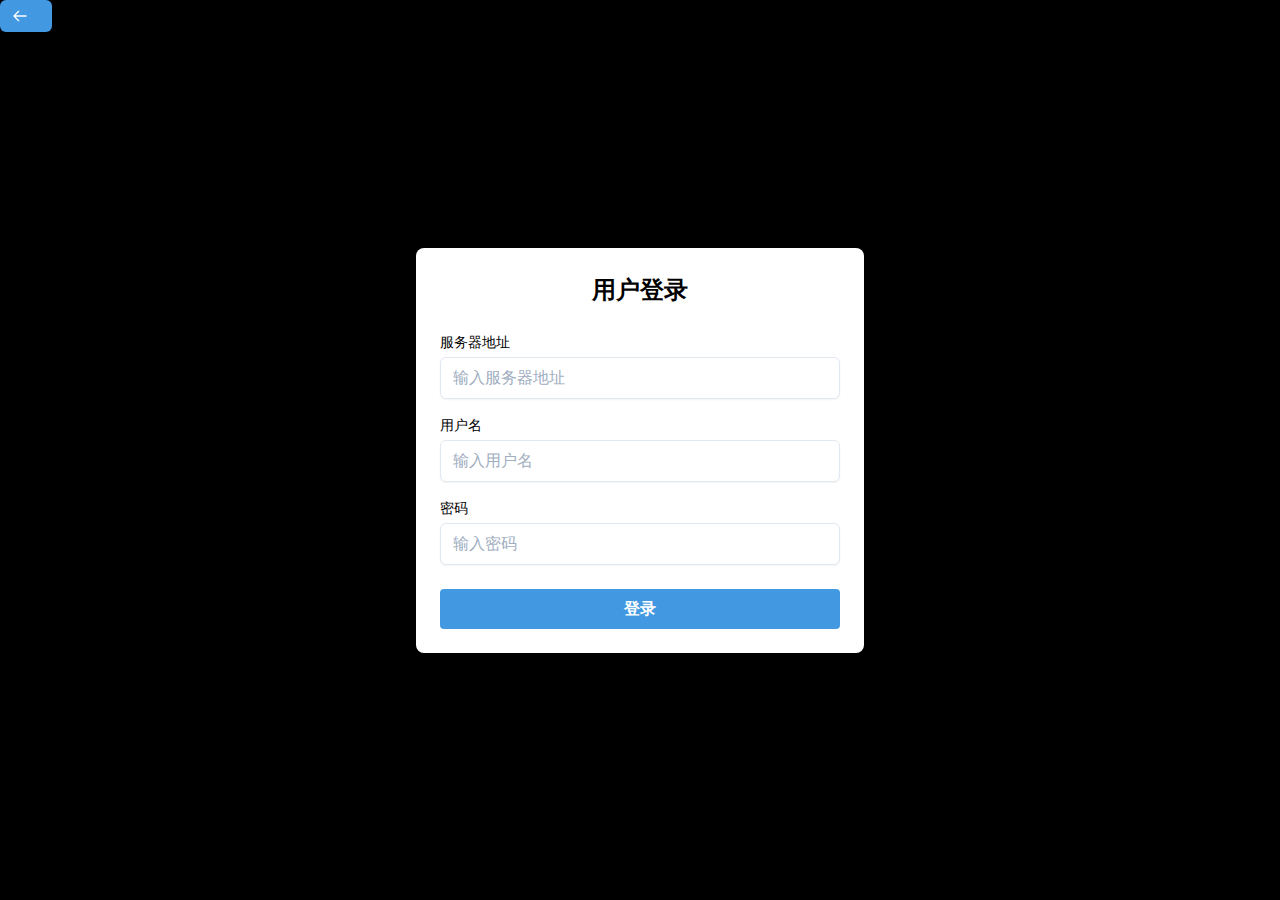
<file: login.html>
<!DOCTYPE html>
<html>
	<head>
		<meta charset="utf-8">
		<meta name="viewport" content="initial-scale=1.0, maximum-scale=1.0, user-scalable=no" />
		<link rel="stylesheet" href="css/tailwind.min.css" />
		<title>Login</title>
		<style type="text/css">
			body {
				background-color: black;
			}
		</style>
	</head>
	<body>
		<a href="index.html" class="absolute top-2 left-2 inline-flex items-center px-4 py-2 bg-blue-500 text-white rounded-md text-sm font-medium hover:bg-blue-600 focus:outline-none focus:ring-2 focus:ring-blue-500 focus:ring-offset-2">
		    <svg xmlns="http://www.w3.org/2000/svg" class="h-4 w-4 mr-2 -ml-1" fill="none" viewBox="0 0 24 24" stroke="currentColor" stroke-width="2">
		        <path stroke-linecap="round" stroke-linejoin="round" d="M10 19l-7-7m0 0l7-7m-7 7h18" />
		    </svg>
		</a>
		<div class="min-h-screen flex items-center justify-center bg-zinc-100 dark:bg-zinc-800 p-4">
		  <div class="max-w-md w-full bg-white dark:bg-zinc-700 shadow-md rounded-lg p-6">
		    <h2 class="text-2xl font-bold text-center text-zinc-900 dark:text-white mb-6">用户登录</h2>
		    <div class="mb-4">
		      <label for="server" class="block text-sm font-medium text-zinc-700 dark:text-zinc-300">服务器地址</label>
		      <input type="text" id="server" class="mt-1 block w-full px-3 py-2 border border-zinc-300 dark:border-zinc-600 rounded-md shadow-sm placeholder-zinc-400 focus:outline-none focus:ring-indigo-500 focus:border-indigo-500 dark:bg-zinc-600 dark:text-white" placeholder="输入服务器地址">
		    </div>
		    <div class="mb-4">
		      <label for="username" class="block text-sm font-medium text-zinc-700 dark:text-zinc-300">用户名</label>
		      <input type="text" id="username" class="mt-1 block w-full px-3 py-2 border border-zinc-300 dark:border-zinc-600 rounded-md shadow-sm placeholder-zinc-400 focus:outline-none focus:ring-indigo-500 focus:border-indigo-500 dark:bg-zinc-600 dark:text-white" placeholder="输入用户名">
		    </div>
		    <div class="mb-6">
		      <label for="password" class="block text-sm font-medium text-zinc-700 dark:text-zinc-300">密码</label>
		      <input type="password" id="password" class="mt-1 block w-full px-3 py-2 border border-zinc-300 dark:border-zinc-600 rounded-md shadow-sm placeholder-zinc-400 focus:outline-none focus:ring-indigo-500 focus:border-indigo-500 dark:bg-zinc-600 dark:text-white" placeholder="输入密码">
		    </div>
		    <button class="w-full bg-blue-500 text-white font-bold py-2 px-4 rounded hover:bg-blue-700 focus:outline-none focus:shadow-outline">登录</button>
		  </div>
		</div>
	</body>
</html>
</file>
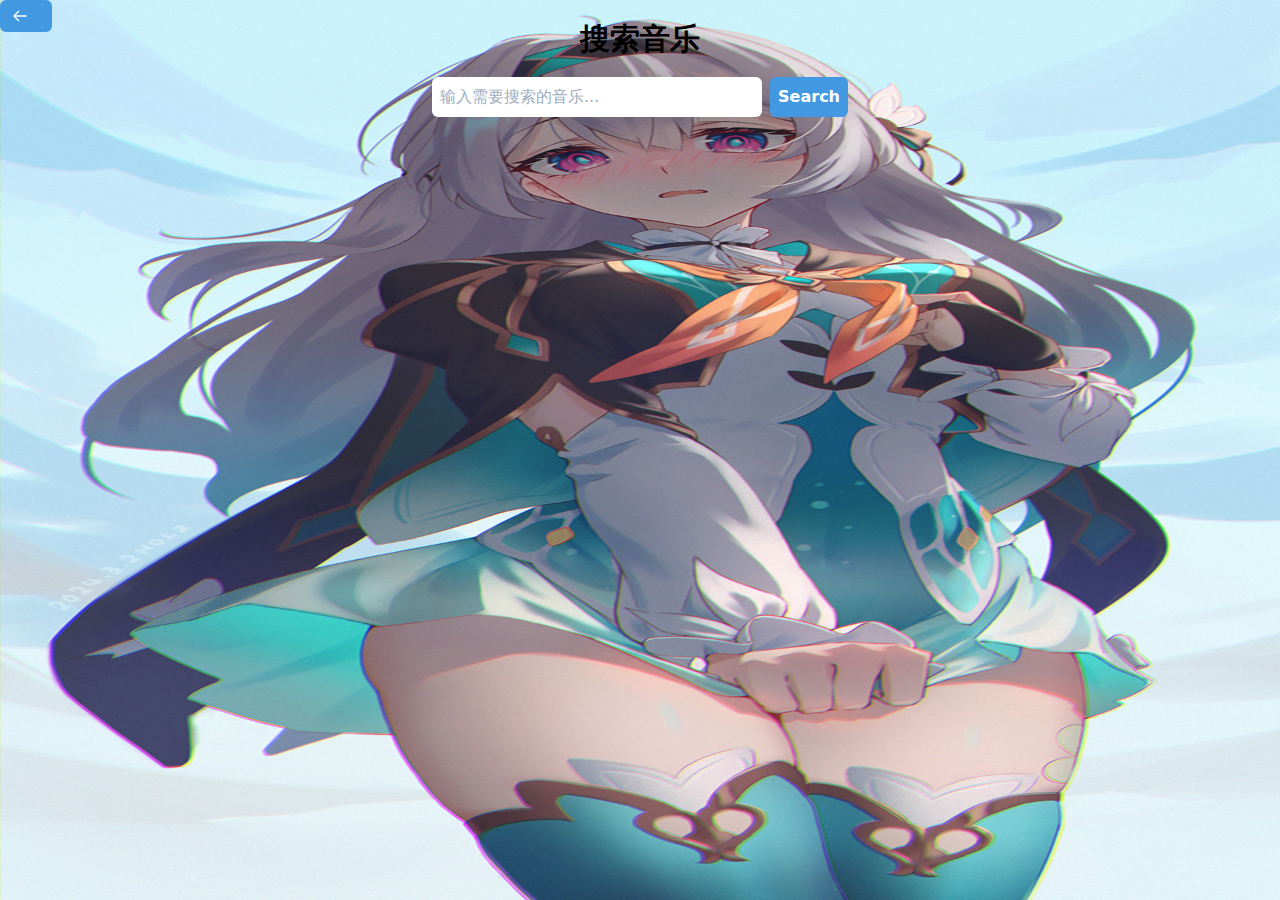
<file: search_music.html>
<!DOCTYPE html>
<html>
	<head>
		<meta charset="utf-8">
		<meta name="viewport" content="initial-scale=1.0, maximum-scale=1.0, user-scalable=no" />
		<link href="css/tailwind.min.css" rel="stylesheet">
		<style type="text/css">
			body {
				background-image: url("img/bg.jpg");
				background-size: 100vw 100vh;
				background-repeat: no-repeat;
			}
		</style>
		<title></title>
	</head>
	<body>
		<a href="index.html" class="absolute top-2 left-2 inline-flex items-center px-4 py-2 bg-blue-500 text-white rounded-md text-sm font-medium hover:bg-blue-600 focus:outline-none focus:ring-2 focus:ring-blue-500 focus:ring-offset-2">
		    <svg xmlns="http://www.w3.org/2000/svg" class="h-4 w-4 mr-2 -ml-1" fill="none" viewBox="0 0 24 24" stroke="currentColor" stroke-width="2">
		        <path stroke-linecap="round" stroke-linejoin="round" d="M10 19l-7-7m0 0l7-7m-7 7h18" />
		    </svg>
		</a>
		<div class="p-4 w-full max-w-md mx-auto">
		    <h1 class="text-3xl font-bold mb-4 text-center dark:text-white">搜索音乐</h1>
		    <div class="flex items-center gap-2">
		        <input type="text" placeholder="输入需要搜索的音乐..." aria-label="Search for music" class="p-2 rounded-md text-zinc-900 dark:text-zinc-300 dark:bg-zinc-700 focus:outline-none focus:ring-2 focus:ring-blue-500 flex-grow">
		        <button onclick="searchMusic()" class="bg-blue-500 hover:bg-blue-600 text-white font-bold p-2 rounded-md transition-colors">Search</button>
		    </div>
		</div>
		<script>
		    function searchMusic() {
		        const searchInput = document.querySelector('input[type="text"]');
		        console.log("Search triggered for:", searchInput.value);
		        // Add your search logic here, e.g., fetching data from an API
		        // Example:
		        // fetch(`https://api.example.com/search?q=${encodeURIComponent(searchInput.value)}`)
		        //     .then(response => response.json())
		        //     .then(data => console.log(data))
		        //     .catch(error => console.error('Error:', error));
		    }
		</script>
	</body>
</html>
</file>
